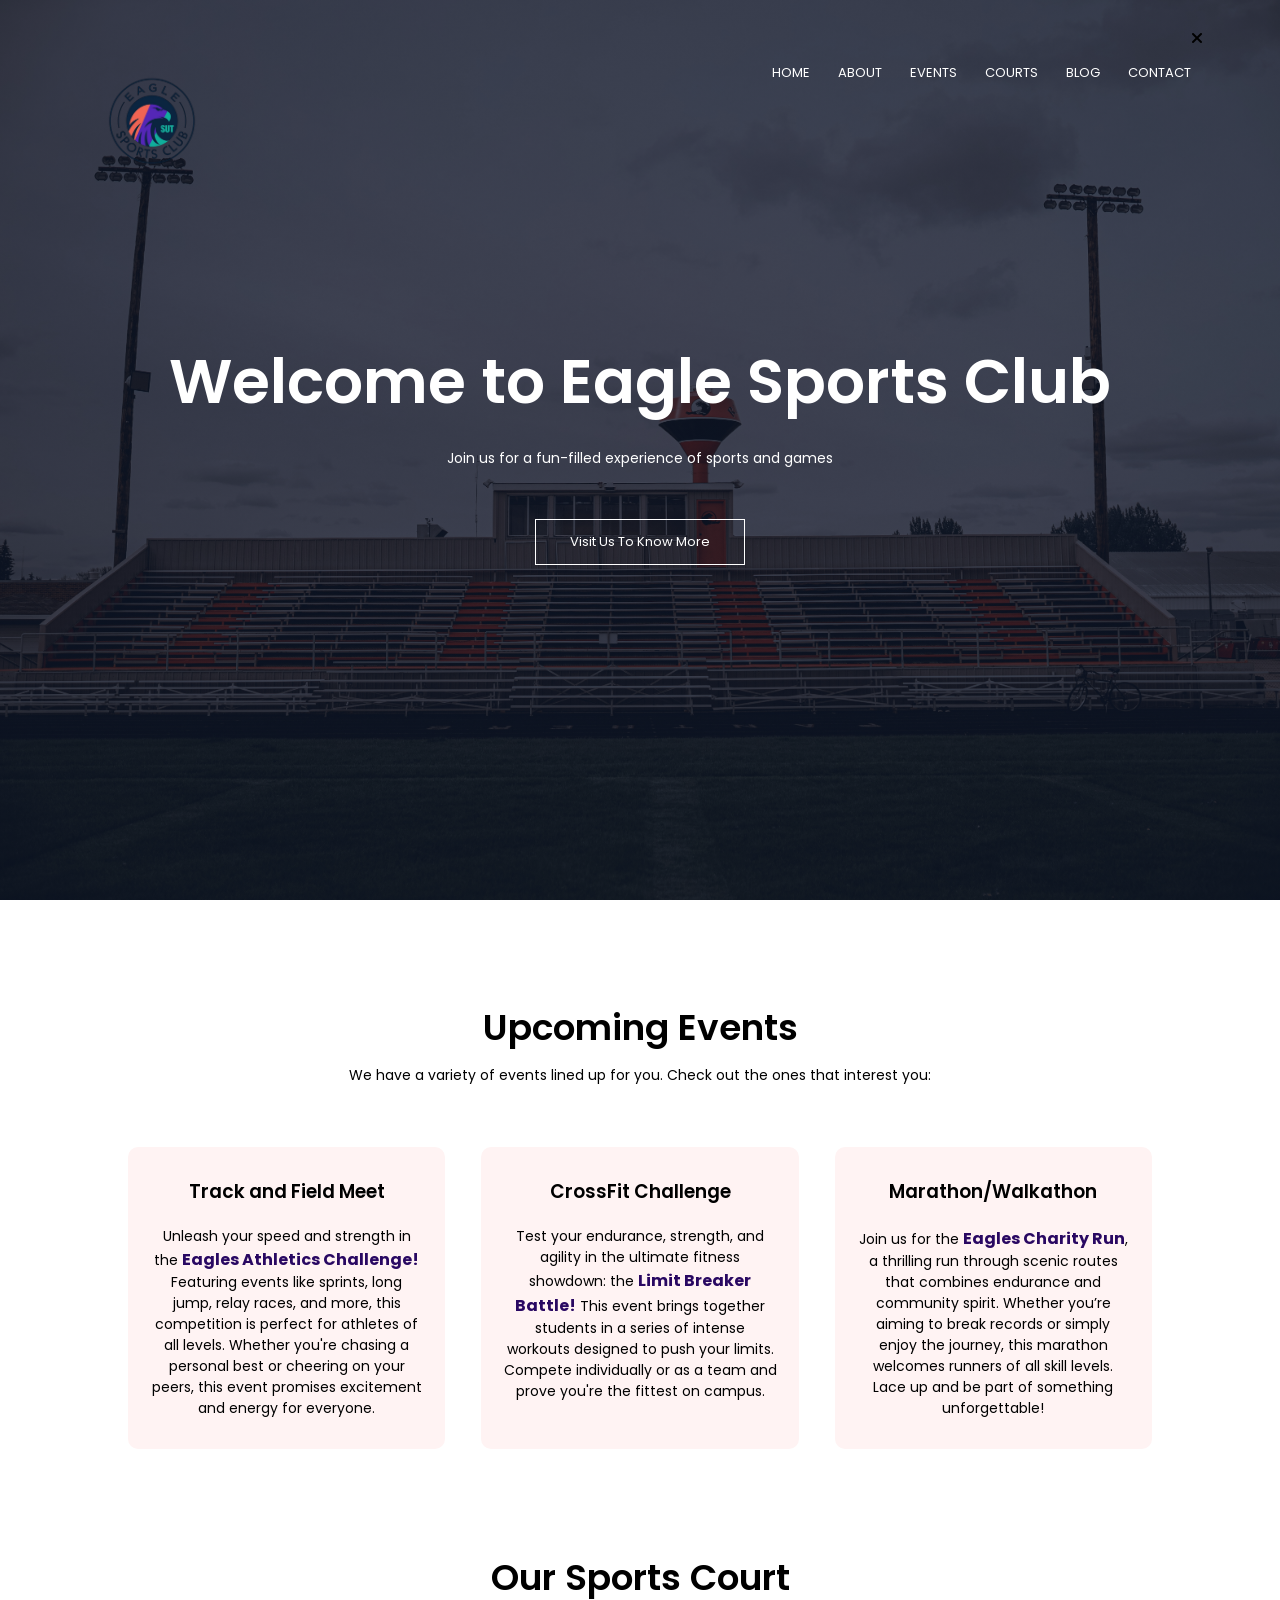
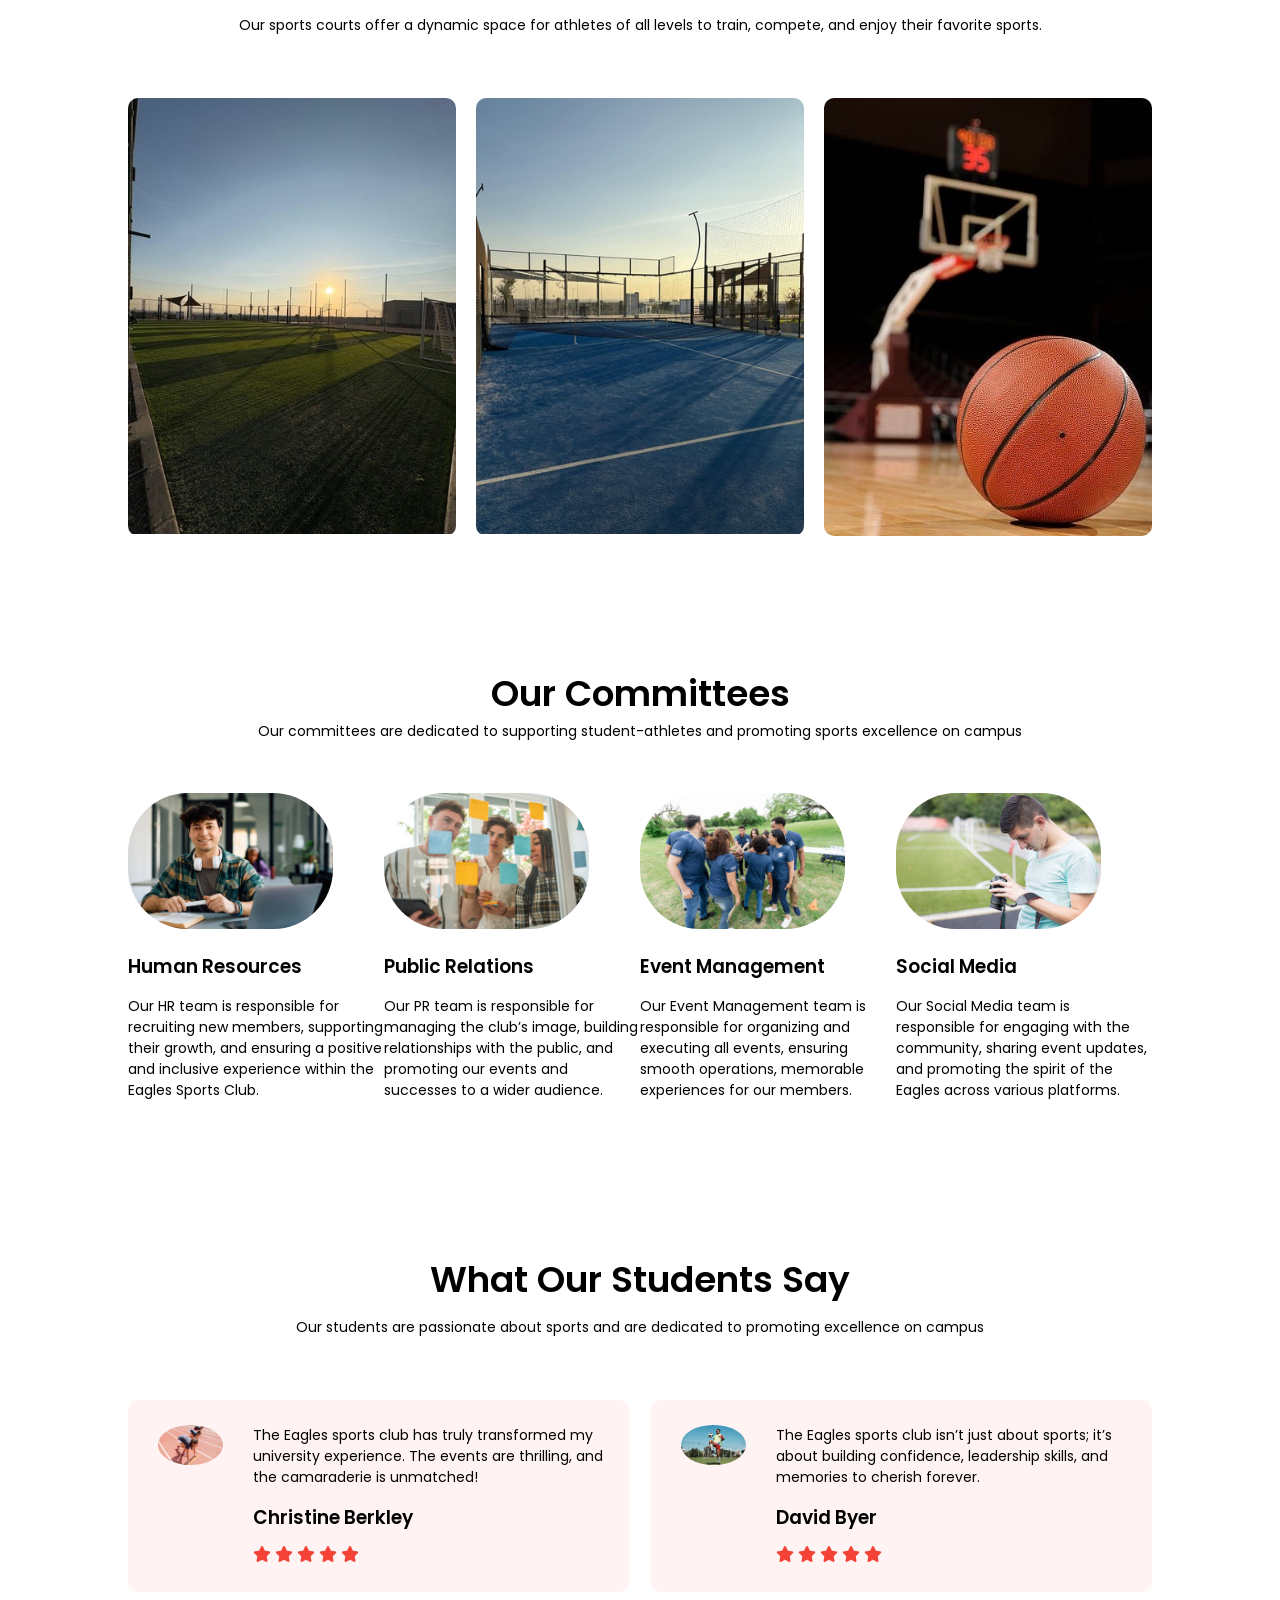
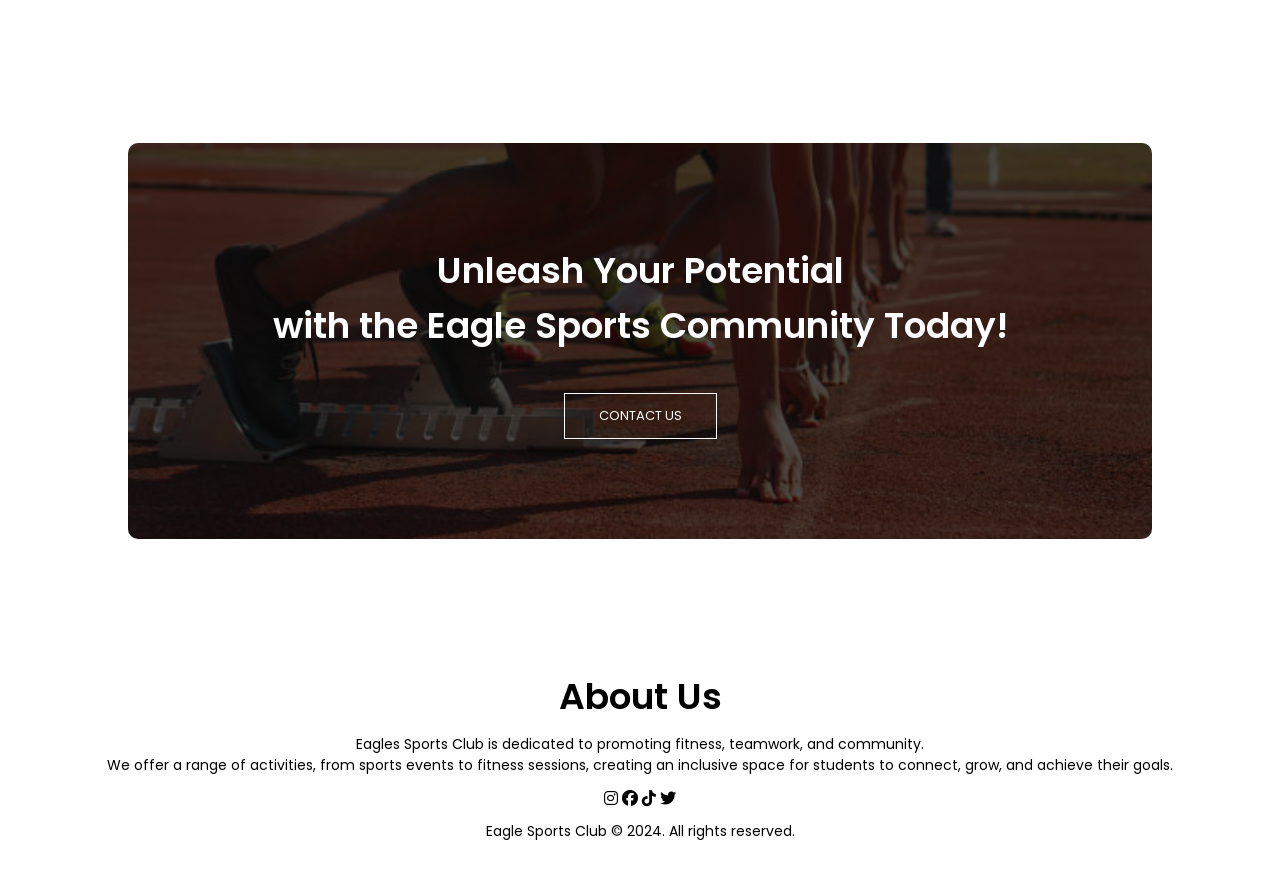
<file: index.html>
<!DOCTYPE html>
<html lang="en">
<head>
    <link rel="shortcut icon" href="images/eagle.jpeg" type="image/x-icon">
    <meta charset="UTF-8">
    <meta name="viewport" content="width=device-width, initial-scale=1.0">
    <title>Sports Club | Home</title>
    <link rel="stylesheet" href="style.css">
    <link rel="preconnect" href="https://fonts.gstatic.com" crossorigin>
<link href="https://fonts.googleapis.com/css2?family=Poppins:ital,wght@0,100;0,200;0,300;0,400;0,500;0,600;0,700;0,800;0,900;1,100;1,200;1,300;1,400;1,500;1,600;1,700;1,800;1,900&display=swap" rel="stylesheet">
<link rel="stylesheet" href="https://cdnjs.cloudflare.com/ajax/libs/font-awesome/6.6.0/css/all.min.css">

</head>
<body>
    <section class="header">
        <nav>
            <a href="index.html"><img src="images/clubs logo.png" alt=""></a>
            <div class="nav-links" id="navLinks">
                <i class="fas fa-times" onclick="hideMenu()"></i>
                <ul>
                    <li><a href="index.html">HOME</a></li>
                    <li><a href="about.html">ABOUT</a></li>
                    <li><a href="index.html">EVENTS</a></li>
                    <li><a href="index.html">COURTS</a></li>
                    <li><a href="blog.html">BLOG</a></li>
                    <li><a href="contact.html">CONTACT</a></li>
                </ul>
            </div>
            <i class="fa fa-bars" onclick="showMenu()"></i>
        </nav>

<div class="text-box">
    <h1>Welcome to Eagle Sports Club</h1>
    <p>Join us for a fun-filled experience of sports and games</p>
    <a href="" class="hero-btn">Visit Us To Know More</a>
</div>

    </section>

<!-- ---------events-------- -->

<section class="events">
    <h1>Upcoming Events</h1>
    <p>We have a variety of events lined up for you. Check out the ones that interest you:</p>

    <div class="row">
        <div class="events-col">
            <h3>Track and Field Meet</h3>
            <p>Unleash your speed and strength in the <span>Eagles Athletics Challenge!</span> Featuring events like sprints, long jump, relay races, and more, this competition is perfect for athletes of all levels. Whether you're chasing a personal best or cheering on your peers, this event promises excitement and energy for everyone.</p>
        </div>
        <div class="events-col">
            <h3>CrossFit Challenge</h3>
            <p>Test your endurance, strength, and agility in the ultimate fitness showdown: the <span>Limit Breaker Battle!</span> This event brings together students in a series of intense workouts designed to push your limits. Compete individually or as a team and prove you're the fittest on campus.</p>
        </div>
        <div class="events-col">
            <h3>Marathon/Walkathon</h3>
            <p>Join us for the <span>Eagles Charity Run</span>, a thrilling run through scenic routes that combines endurance and community spirit. Whether you’re aiming to break records or simply enjoy the journey, this marathon welcomes runners of all skill levels. Lace up and be part of something unforgettable!</p>
        </div>
    </div>


</section>

<!-- -----------Our Sports Court---------- -->

<section class="courts">
    <h1>Our Sports Court</h1>
    <p>Our sports courts offer a dynamic space for athletes of all levels to train, compete, and enjoy their favorite sports.</p>

    <div class="row">
        <div class="courts-col">
            <img src="images/football.jpg">
            <div class="layer">
                <h3>FOOTBALL</h3>
            </div>
        </div>
        <div class="courts-col">
            <img src="images/padel.jpg">
            <div class="layer">
                <h3>PADEL</h3>
            </div>
        </div>
        <div class="courts-col">
            <img src="images/basketball.jpg">
            <div class="layer">
                <h3>BASKETBALL</h3>
            </div>
        </div>
    </div>

</section>

<!-- -----------committees--------- -->

<section class="committees">
    <h1>Our Committees</h1>
    <p>Our committees are dedicated to supporting student-athletes and promoting sports excellence on campus</p>

    <div class="row">
        <div class="committees-col">
            <img src="images/HR.jpg">
            <h3>Human Resources</h3>
            <p>Our HR team is responsible for recruiting new members, supporting their growth, and ensuring a positive and inclusive experience within the Eagles Sports Club.</p>
        </div>
        <div class="committees-col">
            <img src="images/PR.jpg">
            <h3>Public Relations</h3>
            <p>Our PR team is responsible for managing the club’s image, building relationships with the public, and promoting our events and successes to a wider audience.</p>
        </div>
        <div class="committees-col">
            <img src="images/eventmanagament.jpg">
            <h3>Event Management</h3>
            <p>Our Event Management team is responsible for organizing and executing all events, ensuring smooth operations, memorable experiences for our members.</p>
        </div>
        <div class="committees-col">
            <img src="images/social.jpg">
            <h3>Social Media</h3>
            <p>Our Social Media team is responsible for engaging with the community, sharing event updates, and promoting the spirit of the Eagles across various platforms.</p>
        </div>
    </div>


</section>

<!-- ------- testimonials ------- -->

<section class="testimonials">
    <h1>What Our Students Say</h1>
    <p>Our students are passionate about sports and are dedicated to promoting excellence on campus</p>

    <div class="row">
        <div class="testimonials-col">
            <img src="images/student1.jpg" alt="">
            <div>
                <p>The Eagles sports club has truly transformed my university experience. The events are thrilling, and the camaraderie is unmatched!</p>
                <h3>Christine Berkley</h3>
                <i class="fa fa-star"></i>
                <i class="fa fa-star"></i>
                <i class="fa fa-star"></i>
                <i class="fa fa-star"></i>
                <i class="fa fa-star"></i>
            </div>
        </div>
        <div class="testimonials-col">
            <img src="images/student2.jpg" alt="">
            <div>
                <p>The Eagles sports club isn’t just about sports; it’s about building confidence, leadership skills, and memories to cherish forever.</p>
                <h3>David Byer</h3>
                <i class="fa fa-star"></i>
                <i class="fa fa-star"></i>
                <i class="fa fa-star"></i>
                <i class="fa fa-star"></i>
                <i class="fa fa-star"></i>
            </div>
        </div>
    </div>

</section>

<!-- -------- call to action -------- -->

<section class="cta">
    <h1>Unleash Your Potential<br>with the Eagle Sports Community Today!</h1>
    <a href="" class="hero-btn">CONTACT US</a>
</section>

<!-- ------ footer ------- -->

<section class="footer">
    <h1>About Us</h1>
    <p>Eagles Sports Club is dedicated to promoting fitness, teamwork, and community. <br> We offer a range of activities, from sports events to fitness sessions, creating an inclusive space for students to connect, grow, and achieve their goals.</p>
    <div class="icons">
        <i class="fab fa-instagram"></i>
        <i class="fab fa-facebook"></i>
        <i class="fab fa-tiktok"></i>
        <i class="fab fa-twitter"></i>
    </div>
    <p>Eagle Sports Club &copy; 2024. All rights reserved.</p>
</section>



<!-- -------------------JavaScript---------------- -->
    <script>

        var navLinks = document.getElementById("navLinks");
        function showMenu() {
            navLinks.style.right = "0";
        }
        function hideMenu() {
            navLinks.style.right = "-200px";
        }
    
    </script>

</body>
</html>
</file>
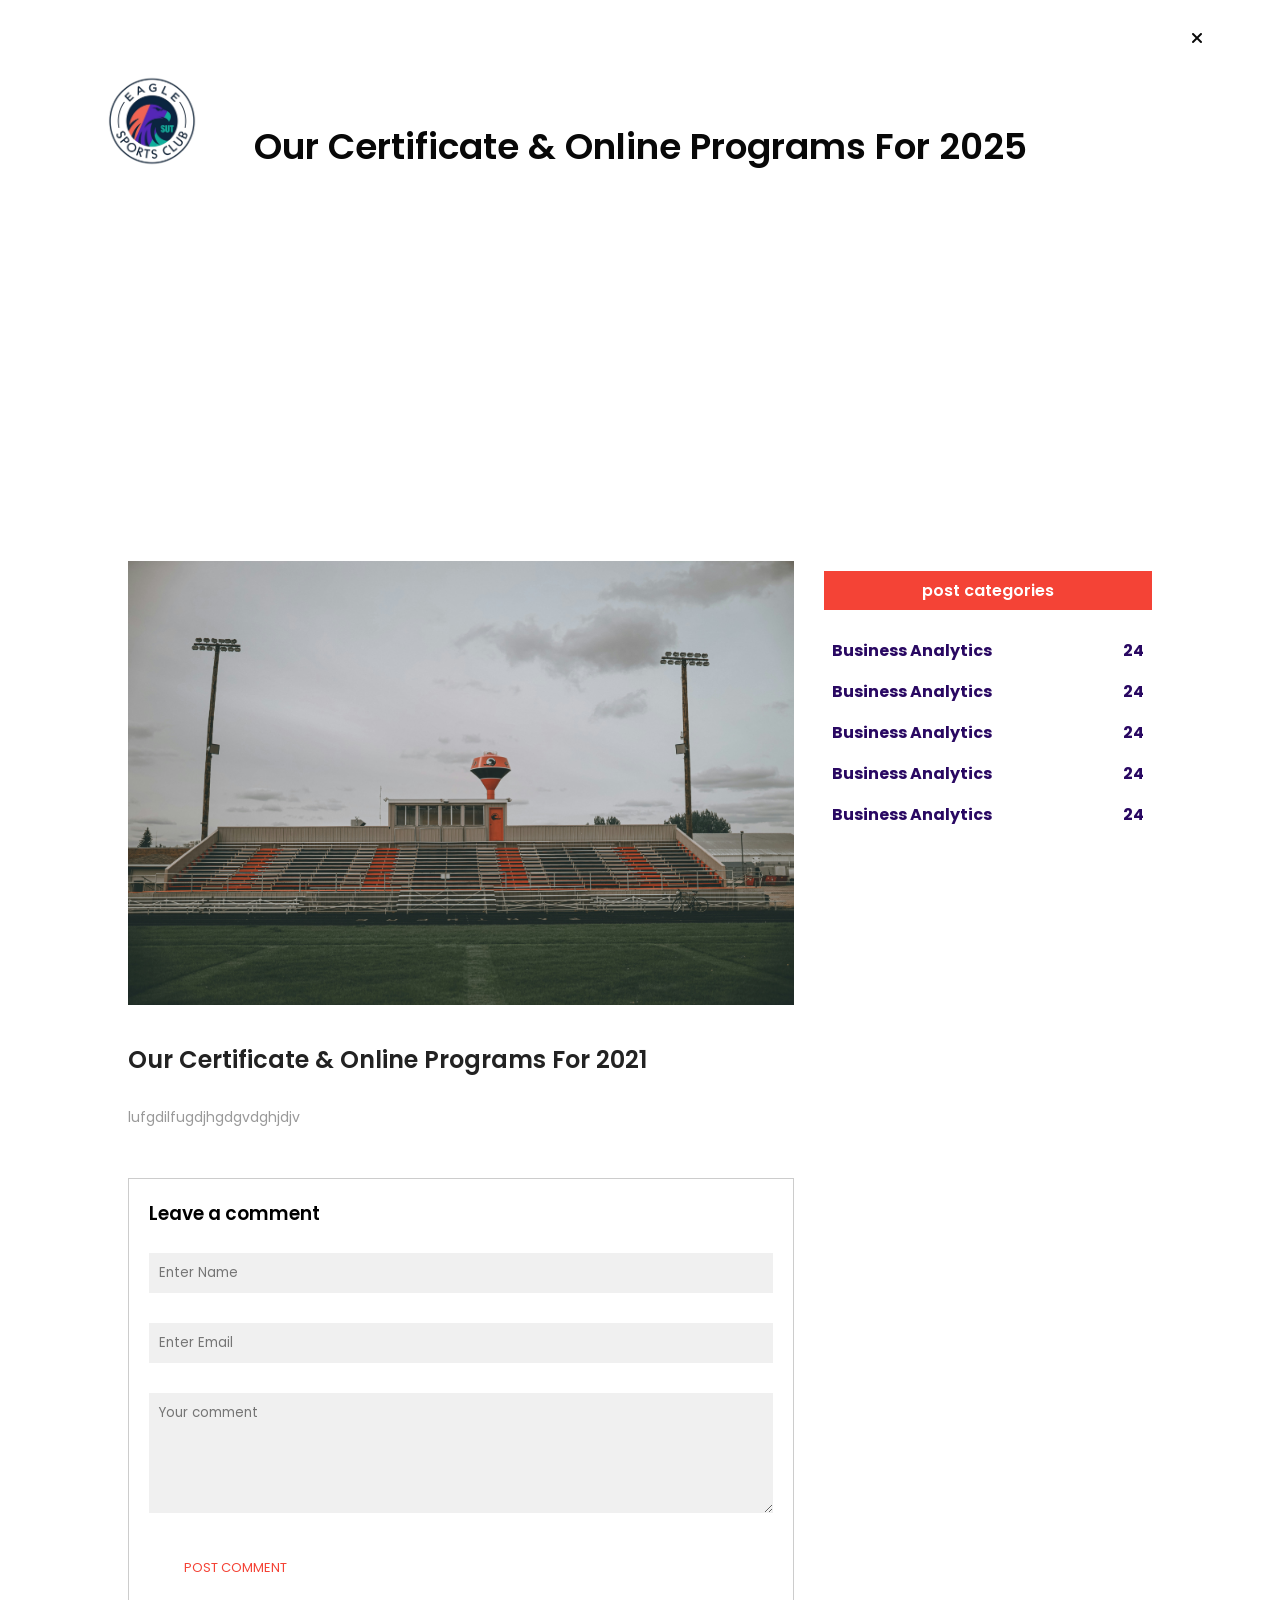
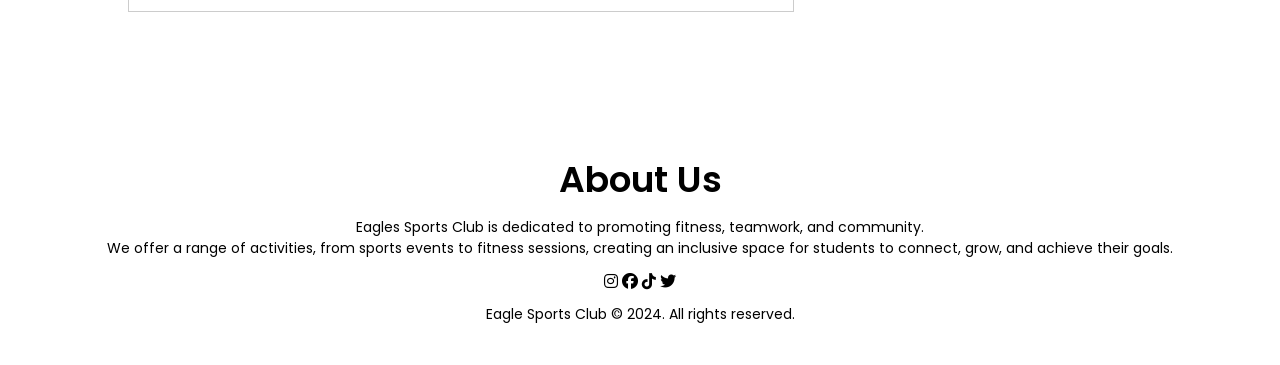
<file: blog.html>
<!DOCTYPE html>
<html lang="en">
<head>
    <link rel="shortcut icon" href="images/eagle.jpeg" type="image/x-icon">
    <meta charset="UTF-8">
    <meta name="viewport" content="width=device-width, initial-scale=1.0">
    <title>Sports Club | Home</title>
    <link rel="stylesheet" href="style.css">
    <link rel="preconnect" href="https://fonts.gstatic.com" crossorigin>
<link href="https://fonts.googleapis.com/css2?family=Poppins:ital,wght@0,100;0,200;0,300;0,400;0,500;0,600;0,700;0,800;0,900;1,100;1,200;1,300;1,400;1,500;1,600;1,700;1,800;1,900&display=swap" rel="stylesheet">
<link rel="stylesheet" href="https://cdnjs.cloudflare.com/ajax/libs/font-awesome/6.6.0/css/all.min.css">

</head>
<body>
    <section class="sub-header">
        <nav>
            <a href="index.html"><img src="images/clubs logo.png" alt=""></a>
            <div class="nav-links" id="navLinks">
                <i class="fas fa-times" onclick="hideMenu()"></i>
                <ul>
                    <li><a href="index.html">HOME</a></li>
                    <li><a href="about.html">ABOUT</a></li>
                    <li><a href="index.html">EVENTS</a></li>
                    <li><a href="index.html">COURTS</a></li>
                    <li><a href="blog.html">BLOG</a></li>
                    <li><a href="contact.html">CONTACT</a></li>
                </ul>
            </div>
            <i class="fa fa-bars" onclick="showMenu()"></i>
        </nav>
        <h1>Our Certificate & Online Programs For 2025</h1>

    </section>
    <!-- ---------blog page content-------- -->
    <section class="blog-contant">
        <div class="row">
            <div class="blog-left">
                <img src="images/home_bckground.jpg">
                <h2>Our Certificate & Online Programs For 2021</h2>
                <p>
                    lufgdilfugdjhgdgvdghjdjv
                </p>
                <div class="comment-box">
                    <h3>Leave a comment</h3>
                    
                    <form class="comment-form">
                        
                        <input type="text" placeholder="Enter Name">
                        <input type="email" placeholder="Enter Email">
                        <textarea  rows="5" placeholder="Your comment"></textarea>
                        <button type="submit" class="hero-btn red-btn">POST COMMENT </button>
                    </form>
                    
                    
                    
                    
                    
                    
                </div>
            </div>
            <div class="blog-right">
                <h3>post categories</h3>
                <div>
                    <span>Business Analytics</span>
                    <span>24</span>
                </div>
                <div>
                    <span>Business Analytics</span>
                    <span>24</span>
                </div>
                <div>
                    <span>Business Analytics</span>
                    <span>24</span>
                </div>
                <div>
                    <span>Business Analytics</span>
                    <span>24</span>
                </div>
                <div>
                    <span>Business Analytics</span>
                    <span>24</span>
                </div>
            </div>
            
            
            
            
        </div>
        
        
        
    </section>
    
    

<!-- ---------events-------- -->


<!-- -----------Our Sports Court---------- -->

  

<!-- -----------committees--------- -->

 
<!-- -------- call to action -------- -->



<!-- ------ footer ------- -->

<section class="footer">
    <h1>About Us</h1>
    <p>Eagles Sports Club is dedicated to promoting fitness, teamwork, and community. <br> We offer a range of activities, from sports events to fitness sessions, creating an inclusive space for students to connect, grow, and achieve their goals.</p>
    <div class="icons">
        <i class="fab fa-instagram"></i>
        <i class="fab fa-facebook"></i>
        <i class="fab fa-tiktok"></i>
        <i class="fab fa-twitter"></i>
    </div>
    <p>Eagle Sports Club &copy; 2024. All rights reserved.</p>
</section>



<!-- -------------------JavaScript---------------- -->
    <script>

        var navLinks = document.getElementById("navLinks");
        function showMenu() {
            navLinks.style.right = "0";
        }
        function hideMenu() {
            navLinks.style.right = "-200px";
        }
    
    </script>

</body>
</html>
</file>
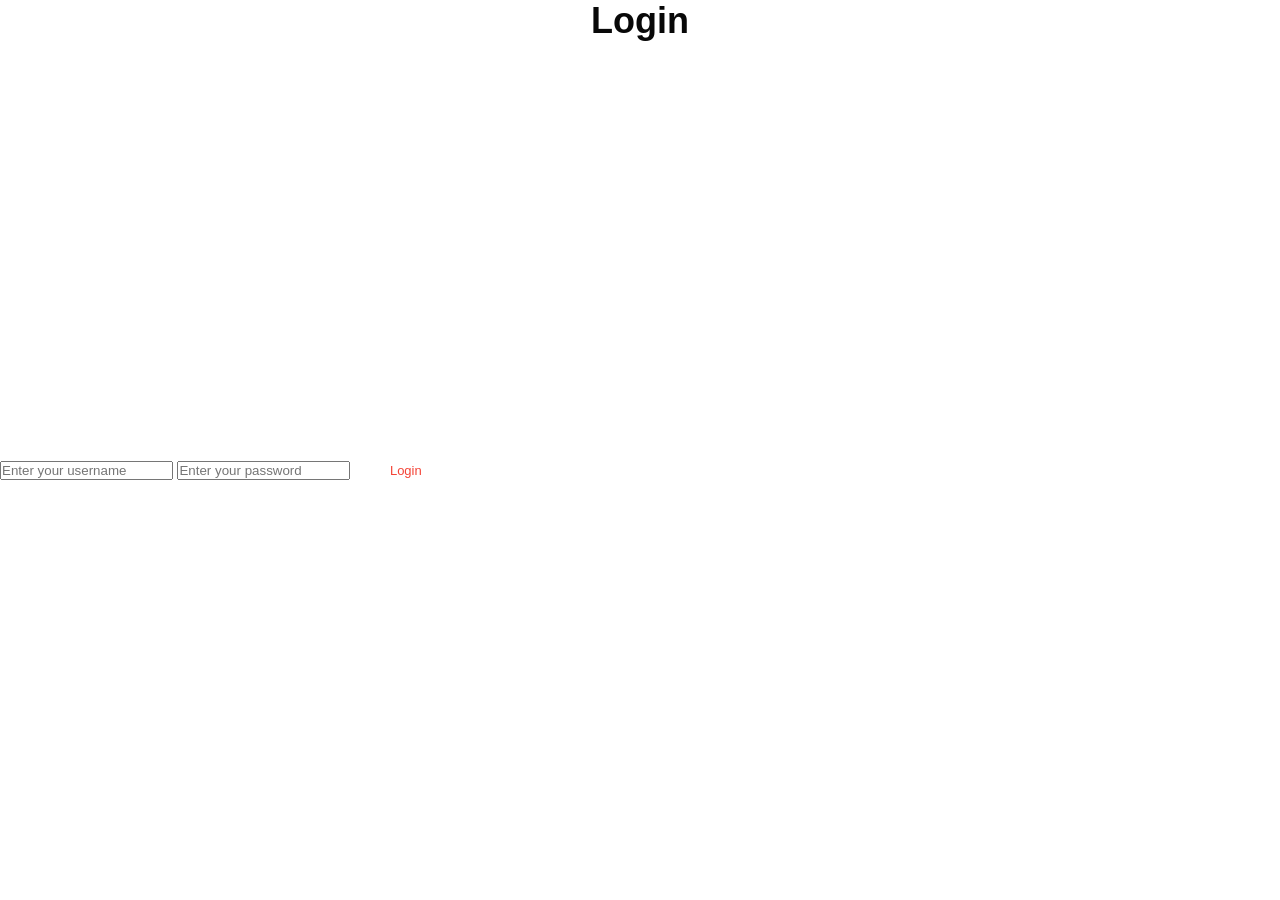
<file: login.html>
<!DOCTYPE html>
<html lang="en">
<head>
    <title>Login | Sports Club</title>
    <link rel="stylesheet" href="style.css">
</head>
<body>
    <section class="sub-header">
        <h1>Login</h1>
    </section>
    <section class="login-form">
        <form action="login.php" method="post">
            <input type="text" name="username" placeholder="Enter your username" required>
            <input type="password" name="password" placeholder="Enter your password" required>
            <button type="submit" class="hero-btn red-btn">Login</button>
        </form>
    </section>
</body>
</html>
</file>
<file: style.css>
*{
    margin: 0;
    padding: 0;
    font-family: 'poppins', sans-serif;
}
.header{
    min-height: 100vh;
    width: 100%;
    background-image: linear-gradient(rgba(4,9,30,0.7),rgba(4,9,30,0.7)),url(images/home_bckground.jpg);
    background-position: center;
    background-size: cover;
    position: relative;
}
nav{
    display: flex;
    padding: 2% 6%;
    justify-content: space-between;
    align-items: center;
}
nav img{
    width: 150px;
    position: absolute;
}

.nav-links{
    flex: 1;
    text-align: right;
}
.nav-links ul li {
    list-style: none;
    display: inline-block;
    padding: 8px 12px;
    position: relative;
}
.nav-links ul li a{
    color: #fff;
    text-decoration: none;
    font-size: 13px;
}
.nav-links ul li::after {
    content: '';
    width: 0%;
    height: 2px;
    background: #e8594f;
    display: block;
    margin: auto;
    transition: 0.5s;
}
.nav-links ul li:hover::after{
    width: 100%;
}
.text-box{
    width: 90%;
    color: #fff;
    position: absolute;
    top: 50%;
    left: 50%;
    transform: translate(-50%,-50%);
    text-align: center;
}
.text-box h1{
    font-size: 62px;
}
.text-box p{
    margin: 10px 0 40px ;
    font-size: 14px;
    color: #fff;
}
.hero-btn{
    display: inline-block;
    text-decoration: none;
    color: #fff;
    border: 1px solid #fff;
    padding: 12px 34px;
    font-size: 13px;
    background: transparent;
    position: relative;
    cursor: pointer;
}
.hero-btn:hover{
    background: #e8594f;
}

nav .fa{
    display: none;
}

@media (max-width:700px) {
    .text-box h1{
        font-size: 20px; 
    }
    .nav-links ul li{
        display: block;
    }
    .nav-links{
        position: fixed;
        background: #e8594f;
        height: 100vh;
        width: 200px;
        top: 0;
        right: -200px;
        text-align: left;
        z-index: 2;
        transition: 1s;
    }
    nav .fa{
        display: block;
        color: #fff;
        font-size: 22px;
        margin: 10px;
        cursor: pointer;
    }
    .nav-links ul{
        padding: 30px;
    }
}

/* ---------events--------- */

.events{
    width: 80%;
    margin: auto;
    text-align: center;
    padding-top: 100px;
}
h1{
    font-size: 36px;
    font-weight: 600;
}
p{
    color: black;
    font-size: 14px;
    font-weight: 22px;
    padding: 10px;
}
.row{
    margin-top: 5%;
    display: flex;
    justify-content: space-between;
}
.events-col{
    flex-basis: 31%;
    background: #fff3f3;
    border-radius: 10px;
    margin-bottom: 5%;
    padding: 20px 12px;
    box-sizing: border-box;
    transition: 0.5s;
}
h3{
    text-align: center;
    font-weight: 600;
    margin: 10px 0;
}
span{
    color: #290862;
    font-size: 16px;
    font-weight: bold;
}

.events-col:hover{
    box-shadow: 0 0 20px 0px rgba(0, 0, 0, 2);
}
@media (max-width: 700px) {
    .row{
        flex-direction: column;
    }
}


/* ---------Our Sports Court---------- */

.courts{
    width: 80%;
    margin: auto;
    text-align: center;
    padding-top: 50px;
}
.courts-col{
    flex-basis: 32%;
    border-radius: 10px;
    margin-bottom: 30px;
    position: relative;
    overflow: hidden;
}
.courts-col img {
    width: 100%;
    display: block;
}
.layer{
    background: transparent;
    height: 100%;
    width: 100%;
    position: absolute;
    top: 0;
    left: 0;
    transition: 0.5s;
}
.layer:hover{
    background: rgba(226, 0, 0, 0.7);
}
.layer h3{
    width: 100%;
    font-weight: 500;
    color: #fff;
    font-size: 26px;
    bottom: 0;
    left: 50%;
    transform: translateX(-50%);
    position: absolute;
    opacity: 0;
    transition: 0.5s;
}
.layer:hover h3{
    bottom: 49%;
    opacity: 1;
}

/* -----------committees--------- */

.committees{
    width: 80%;
    margin: auto;
    text-align: center;
    padding-top: 100px;
}

.committees-col{
    flex-basis: 31%;
    border-radius: 10px;
    margin-bottom: 5%;
    text-align: left;
}
.committees-col img{
    width: 80%;
    border-radius: 60px;
    
}
.committees p{
    padding: 0;
}
.committees-col h3{
    margin-top: 16px;
    margin-bottom: 15px;
    text-align: left;
}

/* ------testimonials------ */

.testimonials{
    width: 80%;
    margin: auto;
    padding-top: 100px;
    text-align: center;
}
.testimonials-col{
    flex-basis: 44%;
    border-radius: 10px;
    margin-bottom: 5%;
    text-align: left;
    background: #fff3f3;
    padding: 25px;
    cursor: pointer;
    display: flex;
}
.testimonials-col img{
    height: 40px;
    margin-left: 5px;
    margin-right: 30px;
    border-radius: 50%;
}
.testimonials-col p{
    padding: 0;
}
.testimonials-col h3{
    margin-top: 15px;
    text-align: left;
}
.testimonials-col .fa{
    color:  #f44336;
}

@media(max-width: 700px){
    .testimonials-col img{
        margin-left: 0px;
        margin-right: 15px;
    }
}

/* ------call to action------ */

.cta{
    margin: 100px auto;
    width: 80%;
    background-image: linear-gradient(rgba(0,0,0,0.7),rgba(0,0,0,0.7)),url(images/sports_photo.jpg);
    background-position: center;
    background-size: cover;
    border-radius: 10px;
    text-align: center;
    padding: 100px 0;
}

.cta h1{
    color: #fff;
    margin-bottom: 40px;
    padding: 0;
}

@media(max-width : 700px){
    .cta h1{
        font-size: 24px;
    }
}
/* -------- footer -------- */

.footer{
    width: 100;
    text-align: center;
    padding: 30px 0;
}

.footer h4{
    margin-bottom: 25px;
    margin-top: 20px;
    font-weight: 600;
}
.icons .fa{
    color: #f44336;
    margin: 0 13px;
    cursor: pointer;
    padding: 18px 0;
}
/* -------- about us page -------- */
.sub-header{
    height: 50vh;
    width: 100% ;
    background-image :linear-gradient(rgba(4,9,30,0,7),rgba(4,9,30,0,7 )),url(images/home_bckground.jpg);
    background-position: center;
    background-size: cover;
    text-align: center;
    color: #080808;
}
.sub-header h1{
    margin: top 100px; 
    
}
.about-us{
     width:80%;
     margin:auto;
     padding-top:80px ;
     padding-bottom:50px ;
}
.about-col{
    flex-basis: 48%;
    padding: 30px 2px;
}
.about-col img {
    width: 100%;
    
}
.about-col h1{
    padding-top: 0;
    
}
.about-col p {
    padding:15px 0 25px   ;
}
.red-btn{
    border: 1px solide #f44336;
    background:transparent ;
    color: #f44336;
}
.red-btn:hover{
    color: #fff;
    
}
/* -------- blog-content -------- */
.blog-contant{
    width: 80%;
    margin: auto;
    padding: 60px 0;
}
.blog-left{
    flex-basis: 65%;
    
}
.blog-left img{
    width: 100%;
}
.blog-left h2{
    color: #222;
    font-weight: 600;
    margin: 30px 0;
}    
.blog-left p{
    color: #999;
    padding: 0;
}
.blog-right{
    flex-basis: 32%;
}
.blog-right h3 {
    background: #f44336;
    color: #fff;
    padding: 7px 0;
    font-size: 16px;
    margin-bottom: 20px;
}
.blog-right div {
    display: flex;
    align-items: center;
    justify-content: space-between;
    color: #555;
    padding: 8px;
    box-sizing: border-box;
}
.comment-box{
    border: 1px solid #ccc;
    margin: 50px 0;
    padding: 10px 20px;
}
.comment-box h3{
    text-align: left;
}
.comment-form input,  .comment-form textarea{
    width: 100%;
    padding: 10px;
    margin: 15px 0;
    box-sizing: border-box;
    border: none;
    outline: none;
    background: #f0f0f0;
        
}  
.comment-form button{
    margin: 10px 0;
}
@media(max-width:700px){
    .sub-header h1{
        font-size:24px;
    }
}
/* -------- contact us -------- */


.location{
    width: 80%;
    margin: auto;
    padding: 80px 0;
    
}
.location iframe{
    width: 100%;
}
.contact-us {
    width: 80%;
    margin: auto;
}
.contact-col{
    flex-basis: 48%;
    margin-bottom: 30px;
    
}
.contact-col div{
    display: flex;
    align-items: center;
    margin-bottom: 40px;
    
}
.contact-col div .fe{
    font-size: 28px;
    color: #f44336;
    margin: 10px;
    
}
.contact-col div .p{
    padding: 0;
}
.contact-col div .h5{
    font-size:20px;
    margin-bottom: 5px;
    color: #555;
    font-weight: 400;
    
}
.contact-col input , .contact-col textarea {
    width: 100%;
    padding: 15px;
    margin-bottom: 17px;
    outline: none;
    border: 1px solid #ccc;
    box-sizing: border-box;
     
}
</file>
